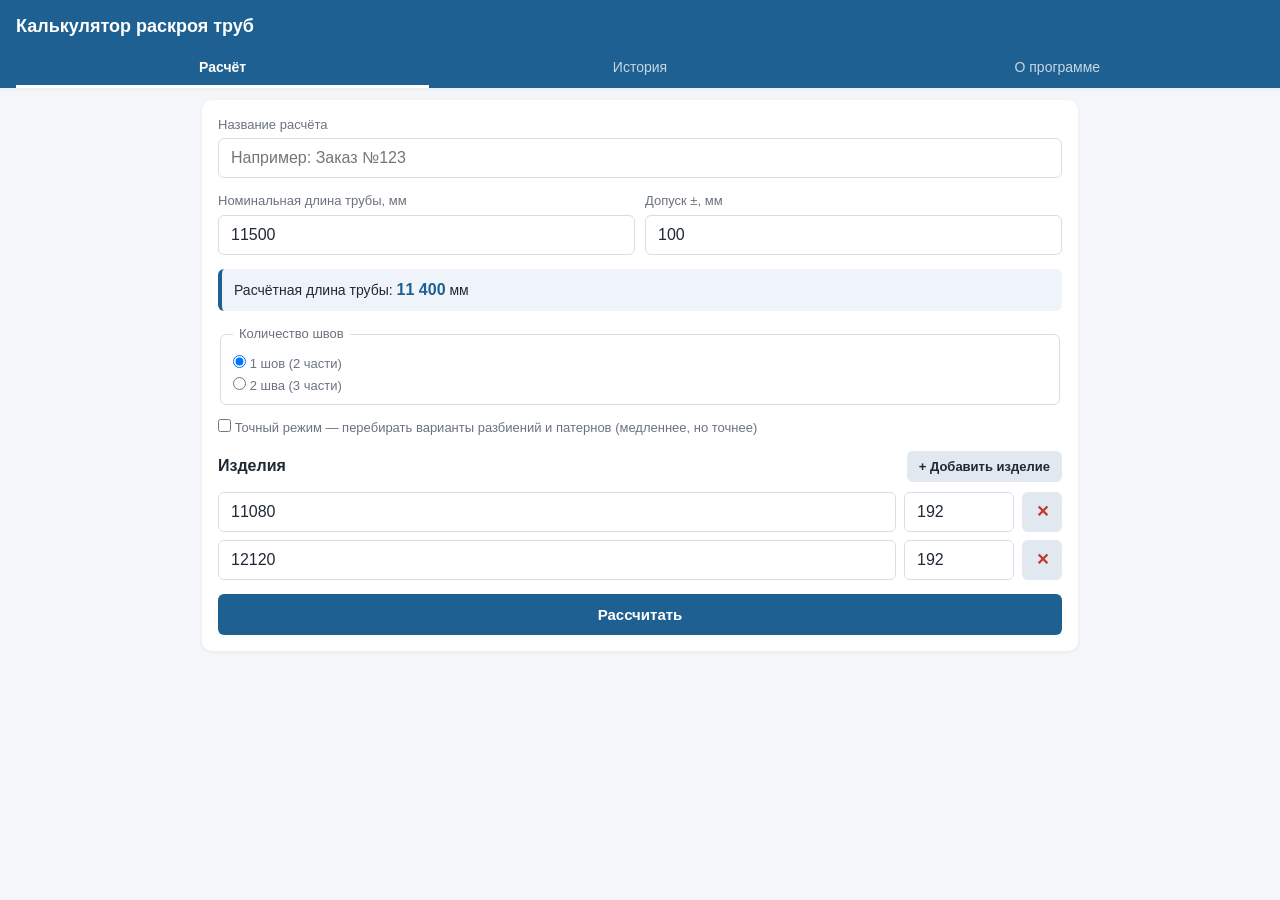
<file: index.html>
<!DOCTYPE html>
<html lang="ru">
<head>
<meta charset="UTF-8">
<meta name="viewport" content="width=device-width, initial-scale=1, viewport-fit=cover">
<meta name="theme-color" content="#1e6091">
<meta name="apple-mobile-web-app-capable" content="yes">
<meta name="apple-mobile-web-app-status-bar-style" content="black-translucent">
<meta name="apple-mobile-web-app-title" content="Раскрой труб">
<meta name="mobile-web-app-capable" content="yes">
<link rel="manifest" href="manifest.webmanifest">
<link rel="apple-touch-icon" href="icon-192.svg">
<link rel="icon" type="image/svg+xml" href="icon-192.svg">
<title>Калькулятор раскроя труб</title>
<link rel="stylesheet" href="styles.css">
</head>
<body>
<header class="app-header">
  <h1>Калькулятор раскроя труб</h1>
  <nav class="tabs">
    <button class="tab-btn active" data-tab="calc">Расчёт</button>
    <button class="tab-btn" data-tab="history">История</button>
    <button class="tab-btn" data-tab="about">О программе</button>
  </nav>
</header>

<main>
  <!-- ============ TAB: CALC ============ -->
  <section id="tab-calc" class="tab-content active">
    <form id="calc-form" class="card">
      <div class="field">
        <label for="calc-name">Название расчёта</label>
        <input type="text" id="calc-name" placeholder="Например: Заказ №123" autocomplete="off">
      </div>

      <div class="row two-col">
        <div class="field">
          <label for="l-nom">Номинальная длина трубы, мм</label>
          <input type="number" id="l-nom" value="11500" min="1" step="1" required>
        </div>
        <div class="field">
          <label for="delta">Допуск ±, мм</label>
          <input type="number" id="delta" value="100" min="0" step="1" required>
        </div>
      </div>

      <div class="calc-length-info">
        Расчётная длина трубы: <strong id="l-calc-display">11400</strong> мм
      </div>

      <fieldset class="field">
        <legend>Количество швов</legend>
        <label class="radio">
          <input type="radio" name="seams" value="1" checked>
          <span>1 шов (2 части)</span>
        </label>
        <label class="radio">
          <input type="radio" name="seams" value="2">
          <span>2 шва (3 части)</span>
        </label>
      </fieldset>

      <div class="field">
        <label class="checkbox">
          <input type="checkbox" id="exact-mode">
          <span>Точный режим — перебирать варианты разбиений и патернов (медленнее, но точнее)</span>
        </label>
      </div>

      <div class="field">
        <div class="section-header">
          <h2>Изделия</h2>
          <button type="button" id="add-product" class="btn-secondary">+ Добавить изделие</button>
        </div>
        <div id="products-list" class="products-list"></div>
      </div>

      <button type="submit" id="calc-btn" class="btn-primary">Рассчитать</button>
    </form>

    <div id="progress" class="progress hidden">
      <div class="progress-bar"><div class="progress-fill"></div></div>
      <div class="progress-text">Идёт расчёт…</div>
    </div>

    <div id="result" class="result hidden"></div>
  </section>

  <!-- ============ TAB: HISTORY ============ -->
  <section id="tab-history" class="tab-content">
    <div class="card">
      <div class="section-header">
        <h2>История расчётов</h2>
        <button type="button" id="clear-history" class="btn-danger">Очистить всю историю</button>
      </div>
      <div id="history-list" class="history-list"></div>
    </div>
  </section>

  <!-- ============ TAB: ABOUT ============ -->
  <section id="tab-about" class="tab-content">
    <div class="card about">
      <h2>Калькулятор раскроя труб для сварных изделий</h2>
      <p>Приложение помогает рассчитать, как с минимальными отходами разрезать трубы на отрезки для изготовления сварных конструкций (например, трубогибочных заготовок).</p>

      <h3>Что задаёт пользователь</h3>
      <ul>
        <li>Длину исходной трубы с допуском (например, 11 500 ± 100 мм).</li>
        <li>Один или несколько типов готовых изделий — для каждого указывается нужная длина и количество (например, 192 шт по 11 080 мм и 192 шт по 12 120 мм).</li>
        <li>Количество сварных швов в изделии (1 или 2) — изделие состоит из основной части и одного или двух привариваемых кусков.</li>
      </ul>

      <h3>Производственные ограничения</h3>
      <ul>
        <li>Любой отрезок не короче 1 000 мм и не длиннее 9 500 мм.</li>
        <li>Каждый привариваемый отрезок не больше 40 % от длины основной части.</li>
        <li>Расчёт ведётся по минимально возможной длине трубы (номинал минус допуск), чтобы гарантировать выполнимость плана при колебаниях.</li>
      </ul>

      <h3>Что делает приложение</h3>
      <ul>
        <li>Для каждого изделия автоматически подбирает оптимальные длины основной и дополнительных частей, соблюдая все ограничения.</li>
        <li>Решает общую задачу раскроя: как комбинировать эти отрезки на трубах, чтобы израсходовать минимум труб и получить минимум отходов.</li>
        <li>Показывает наглядную схему раскроя каждой трубы с цветными блоками, линиями реза и размерами в миллиметрах.</li>
        <li>Общие итоги: количество труб, суммарный отход в мм и в процентах.</li>
      </ul>

      <h3>Дополнительные возможности</h3>
      <ul>
        <li>Можно сохранять расчёты в историю с собственными названиями (например, «Заказ № 152»), просматривать и удалять их.</li>
        <li>Работает полностью автономно без интернета.</li>
        <li>Устанавливается на iPhone (через Safari «На экран „Домой“») и на Android как обычное приложение (PWA или APK).</li>
      </ul>

      <p class="muted">Версия 1.0</p>
    </div>
  </section>
</main>

<script src="app.js"></script>
<script>
if ('serviceWorker' in navigator) {
  window.addEventListener('load', () => {
    navigator.serviceWorker.register('sw.js').catch(err => console.warn('SW registration failed:', err));
  });
}
</script>
</body>
</html>
</file>
<file: styles.css>
:root {
  --bg: #f4f6f9;
  --card: #ffffff;
  --text: #1f2933;
  --muted: #6b7280;
  --primary: #1e6091;
  --primary-hover: #174c73;
  --danger: #c0392b;
  --danger-hover: #962d22;
  --secondary: #e2e8f0;
  --secondary-hover: #cbd5e0;
  --border: #d8dde4;
  --shadow: 0 1px 4px rgba(0,0,0,.06);
  --main-color: #2e7d32;
  --add1-color: #1976d2;
  --add2-color: #ef6c00;
  --waste-color: #b0b0b0;
  --product-palette: #2e7d32, #1976d2, #ef6c00, #6a1b9a, #c2185b, #00838f, #5d4037, #455a64, #afb42b, #d84315;
}

* { box-sizing: border-box; }
html, body { margin: 0; padding: 0; }
body {
  font-family: -apple-system, BlinkMacSystemFont, "Segoe UI", Roboto, "Helvetica Neue", Arial, sans-serif;
  background: var(--bg);
  color: var(--text);
  line-height: 1.4;
  font-size: 16px;
  padding-bottom: 32px;
}

.app-header {
  background: var(--primary);
  color: #fff;
  padding: 14px 16px 0;
  position: sticky;
  top: 0;
  z-index: 10;
  box-shadow: var(--shadow);
}
.app-header h1 {
  margin: 0 0 10px;
  font-size: 18px;
  font-weight: 600;
}
.tabs {
  display: flex;
  gap: 4px;
}
.tab-btn {
  flex: 1;
  background: transparent;
  border: none;
  color: rgba(255,255,255,.75);
  padding: 10px 6px;
  font-size: 14px;
  cursor: pointer;
  border-bottom: 3px solid transparent;
  transition: color .15s, border-color .15s;
}
.tab-btn.active {
  color: #fff;
  border-bottom-color: #fff;
  font-weight: 600;
}

main {
  max-width: 900px;
  margin: 0 auto;
  padding: 12px;
}

.tab-content { display: none; }
.tab-content.active { display: block; }

.card {
  background: var(--card);
  border-radius: 10px;
  padding: 16px;
  box-shadow: var(--shadow);
  margin-bottom: 12px;
}

.field {
  margin-bottom: 14px;
  display: block;
}
.field label, .field legend {
  display: block;
  font-size: 13px;
  color: var(--muted);
  margin-bottom: 4px;
  padding: 0;
}
.field input[type="text"],
.field input[type="number"] {
  width: 100%;
  padding: 10px 12px;
  border: 1px solid var(--border);
  border-radius: 6px;
  font-size: 16px;
  background: #fff;
  color: var(--text);
  -webkit-appearance: none;
  appearance: none;
}
.field input:focus {
  outline: none;
  border-color: var(--primary);
  box-shadow: 0 0 0 2px rgba(30,96,145,.18);
}

.row.two-col {
  display: grid;
  grid-template-columns: 1fr 1fr;
  gap: 10px;
}

.calc-length-info {
  background: #eef4fa;
  border-left: 4px solid var(--primary);
  padding: 10px 12px;
  border-radius: 6px;
  margin-bottom: 14px;
  font-size: 14px;
}
.calc-length-info strong { font-size: 16px; color: var(--primary); }

fieldset.field {
  border: 1px solid var(--border);
  border-radius: 6px;
  padding: 8px 12px 4px;
}
fieldset.field legend { padding: 0 6px; }
.radio {
  display: inline-flex;
  align-items: center;
  gap: 6px;
  margin-right: 14px;
  cursor: pointer;
  font-size: 14px;
}
.radio input { margin: 0; }

.checkbox {
  display: inline-flex;
  align-items: center;
  gap: 8px;
  cursor: pointer;
  font-size: 14px;
  color: var(--text);
}
.checkbox input { margin: 0; }

.section-header {
  display: flex;
  justify-content: space-between;
  align-items: center;
  gap: 8px;
  margin-bottom: 10px;
}
.section-header h2 {
  margin: 0;
  font-size: 16px;
}

.products-list {
  display: flex;
  flex-direction: column;
  gap: 8px;
}
.product-row {
  display: grid;
  grid-template-columns: 1fr 110px 40px;
  gap: 8px;
  align-items: center;
}
.product-row input {
  width: 100%;
  padding: 8px 10px;
  border: 1px solid var(--border);
  border-radius: 6px;
  font-size: 15px;
}
.product-row .remove-btn {
  width: 40px;
  height: 40px;
  border-radius: 6px;
  background: var(--secondary);
  border: none;
  cursor: pointer;
  font-size: 16px;
  color: var(--danger);
  font-weight: 700;
}
.product-row .remove-btn:hover { background: var(--secondary-hover); }
.product-row[data-color] .color-indicator {
  width: 4px;
  height: 100%;
  border-radius: 2px;
}

.btn-primary, .btn-secondary, .btn-danger {
  cursor: pointer;
  font-size: 15px;
  font-weight: 600;
  padding: 12px 16px;
  border-radius: 6px;
  border: none;
  transition: background .15s;
}
.btn-primary {
  background: var(--primary);
  color: #fff;
  width: 100%;
}
.btn-primary:hover { background: var(--primary-hover); }
.btn-primary:disabled { background: var(--muted); cursor: not-allowed; }
.btn-secondary {
  background: var(--secondary);
  color: var(--text);
  padding: 8px 12px;
  font-size: 13px;
}
.btn-secondary:hover { background: var(--secondary-hover); }
.btn-danger {
  background: var(--danger);
  color: #fff;
  padding: 8px 12px;
  font-size: 13px;
}
.btn-danger:hover { background: var(--danger-hover); }

.progress {
  margin: 12px 0;
  padding: 14px;
  background: var(--card);
  border-radius: 10px;
  box-shadow: var(--shadow);
}
.progress-bar {
  width: 100%;
  height: 6px;
  background: var(--secondary);
  border-radius: 3px;
  overflow: hidden;
  margin-bottom: 6px;
}
.progress-fill {
  height: 100%;
  width: 0;
  background: var(--primary);
  transition: width .2s;
  animation: progress-indeterminate 1.4s ease-in-out infinite;
}
@keyframes progress-indeterminate {
  0%   { margin-left: -25%; width: 25%; }
  50%  { margin-left: 50%; width: 30%; }
  100% { margin-left: 100%; width: 20%; }
}
.progress-text {
  font-size: 13px;
  color: var(--muted);
}

.hidden { display: none !important; }

.result h2 { margin-top: 0; font-size: 17px; }
.result h3 { margin: 14px 0 6px; font-size: 15px; }

.summary-grid {
  display: grid;
  grid-template-columns: repeat(auto-fit, minmax(150px, 1fr));
  gap: 8px;
  margin-bottom: 12px;
}
.summary-item {
  background: #f8fafc;
  border: 1px solid var(--border);
  border-radius: 6px;
  padding: 10px 12px;
}
.summary-item .label { font-size: 12px; color: var(--muted); }
.summary-item .value { font-size: 18px; font-weight: 600; margin-top: 2px; }

.product-summary {
  background: #f8fafc;
  border-left: 4px solid var(--primary);
  padding: 8px 12px;
  border-radius: 4px;
  margin-bottom: 6px;
  font-size: 14px;
}
.product-summary .ps-title { font-weight: 600; }
.product-summary.error {
  border-left-color: var(--danger);
  background: #fdecec;
  color: var(--danger);
}

.patterns-table {
  width: 100%;
  border-collapse: collapse;
  margin-top: 6px;
}
.patterns-table th,
.patterns-table td {
  padding: 6px 8px;
  font-size: 13px;
  border-bottom: 1px solid var(--border);
  text-align: left;
  vertical-align: top;
}
.patterns-table th {
  background: #eef4fa;
  font-weight: 600;
  color: var(--primary);
}
.patterns-table tfoot td {
  font-weight: 600;
  background: #f4f6f9;
}

.pattern-visual {
  width: 100%;
  margin-top: 4px;
  border: 1px solid var(--border);
  border-radius: 4px;
  overflow: hidden;
  background: #fff;
}
.pattern-visual .bar {
  display: flex;
  width: 100%;
  height: 28px;
}
.pattern-visual .seg {
  height: 100%;
  display: flex;
  align-items: center;
  justify-content: center;
  font-size: 11px;
  color: #fff;
  text-shadow: 0 1px 1px rgba(0,0,0,.4);
  overflow: hidden;
  white-space: nowrap;
  border-right: 1px dashed rgba(255,255,255,.55);
  box-sizing: border-box;
}
.pattern-visual .seg:last-child { border-right: none; }
.pattern-visual .seg.waste {
  background: var(--waste-color);
  color: #333;
  text-shadow: none;
}
.pattern-visual .legend {
  display: flex;
  flex-wrap: wrap;
  gap: 8px 12px;
  padding: 6px 8px;
  font-size: 12px;
  color: var(--muted);
}
.pattern-visual .legend-item {
  display: inline-flex;
  align-items: center;
  gap: 4px;
}
.pattern-visual .legend-item .sw {
  width: 12px; height: 12px; border-radius: 2px; display: inline-block;
}

.save-btn-row {
  margin-top: 14px;
  display: flex;
  gap: 8px;
}

.history-list {
  display: flex;
  flex-direction: column;
  gap: 8px;
}
.history-item {
  border: 1px solid var(--border);
  border-radius: 6px;
  padding: 10px 12px;
  display: flex;
  flex-direction: column;
  gap: 4px;
  cursor: pointer;
  background: #f8fafc;
  transition: background .15s;
}
.history-item:hover { background: #eef4fa; }
.history-item .hi-row {
  display: flex;
  justify-content: space-between;
  align-items: center;
  gap: 8px;
}
.history-item .hi-name { font-weight: 600; font-size: 14px; }
.history-item .hi-date { font-size: 12px; color: var(--muted); }
.history-item .hi-summary { font-size: 13px; color: var(--text); }
.history-item .hi-delete {
  background: transparent;
  border: 1px solid var(--danger);
  color: var(--danger);
  border-radius: 4px;
  padding: 3px 8px;
  font-size: 12px;
  cursor: pointer;
}
.history-item .hi-delete:hover { background: var(--danger); color: #fff; }
.history-list .empty {
  text-align: center;
  color: var(--muted);
  padding: 20px;
  font-size: 14px;
}

.error-msg {
  background: #fdecec;
  color: var(--danger);
  border: 1px solid #f5b9b9;
  padding: 10px 12px;
  border-radius: 6px;
  margin-bottom: 10px;
  font-size: 14px;
}

.muted { color: var(--muted); font-size: 13px; }

@media (max-width: 480px) {
  .row.two-col { grid-template-columns: 1fr; }
  .product-row { grid-template-columns: 1fr 90px 36px; }
  .app-header h1 { font-size: 16px; }
}

/* About tab */
.about h3 {
  margin-top: 1.2em;
  margin-bottom: 0.3em;
  font-size: 1.05em;
  color: var(--primary);
}
.about p { margin: 0.5em 0; }
.about ul { margin: 0.3em 0 0.5em 1.2em; padding: 0; }
.about ul li { margin: 0.2em 0; }
</file>
